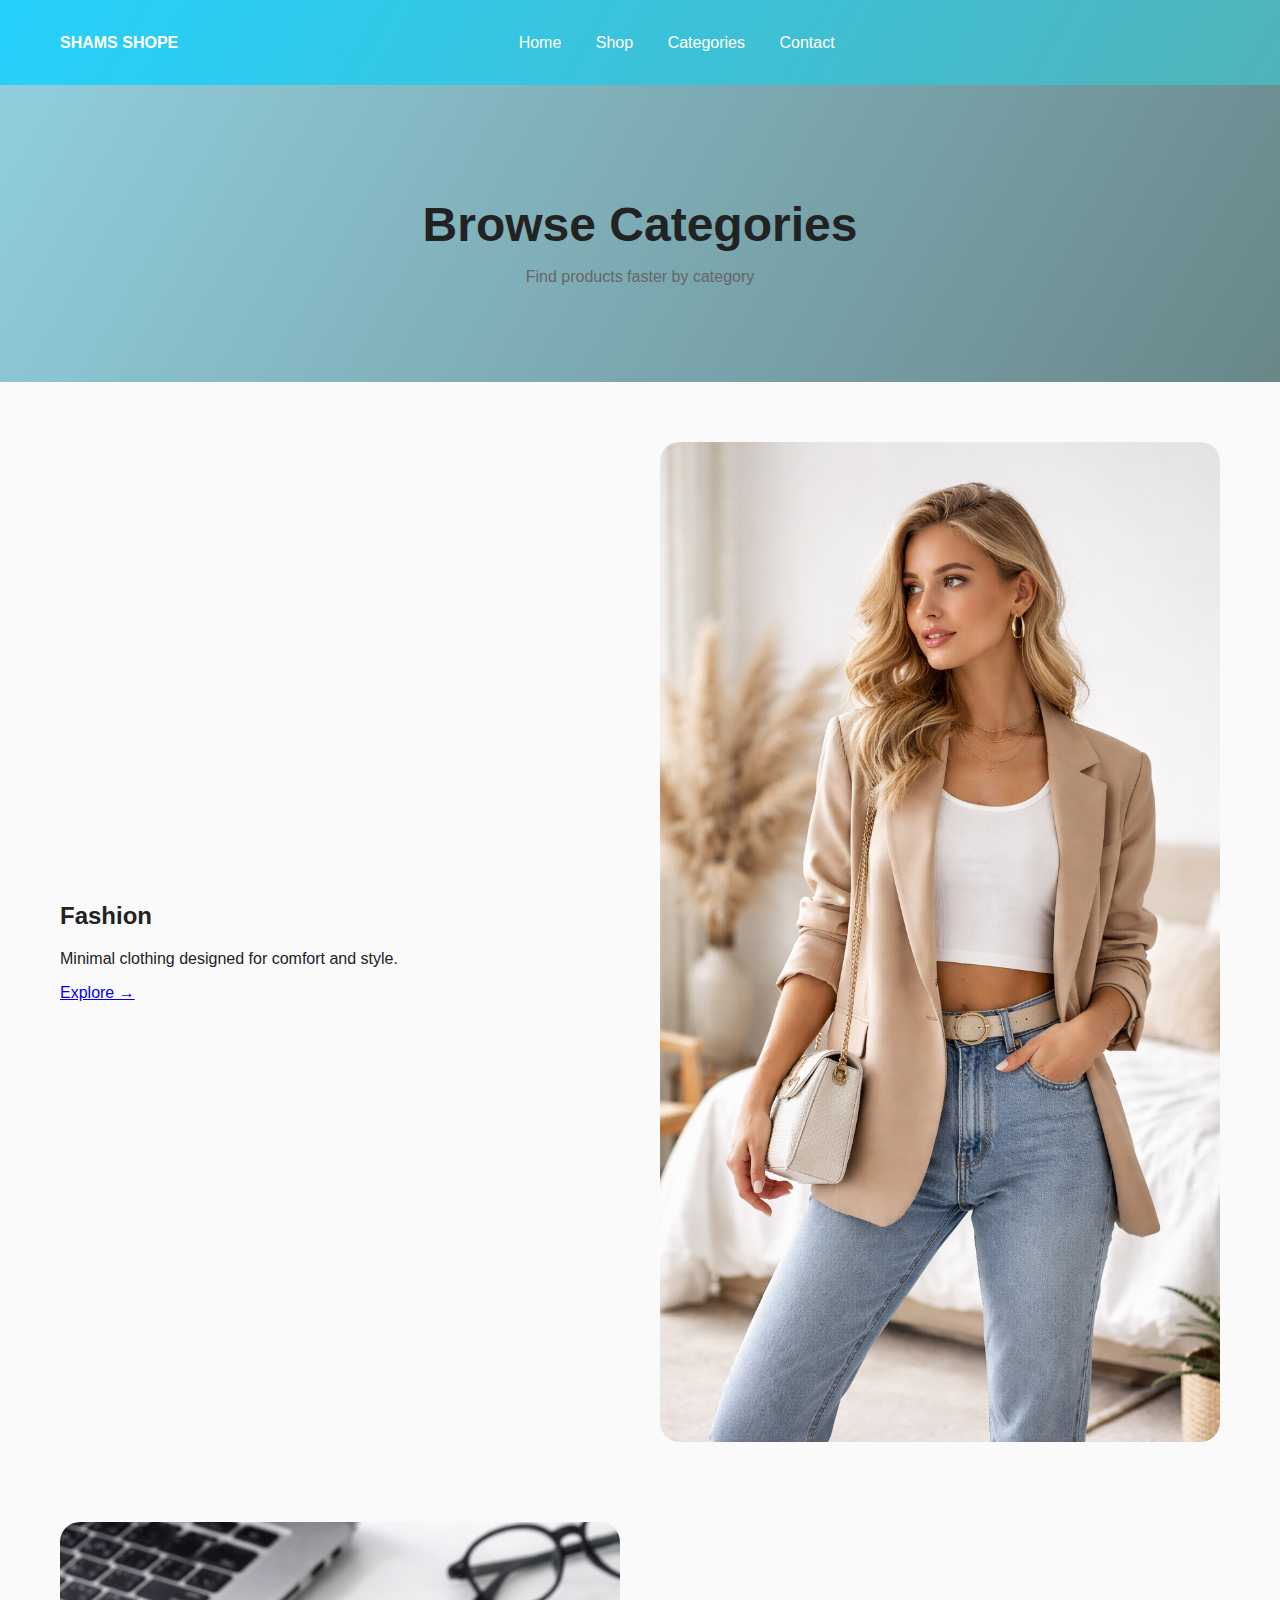
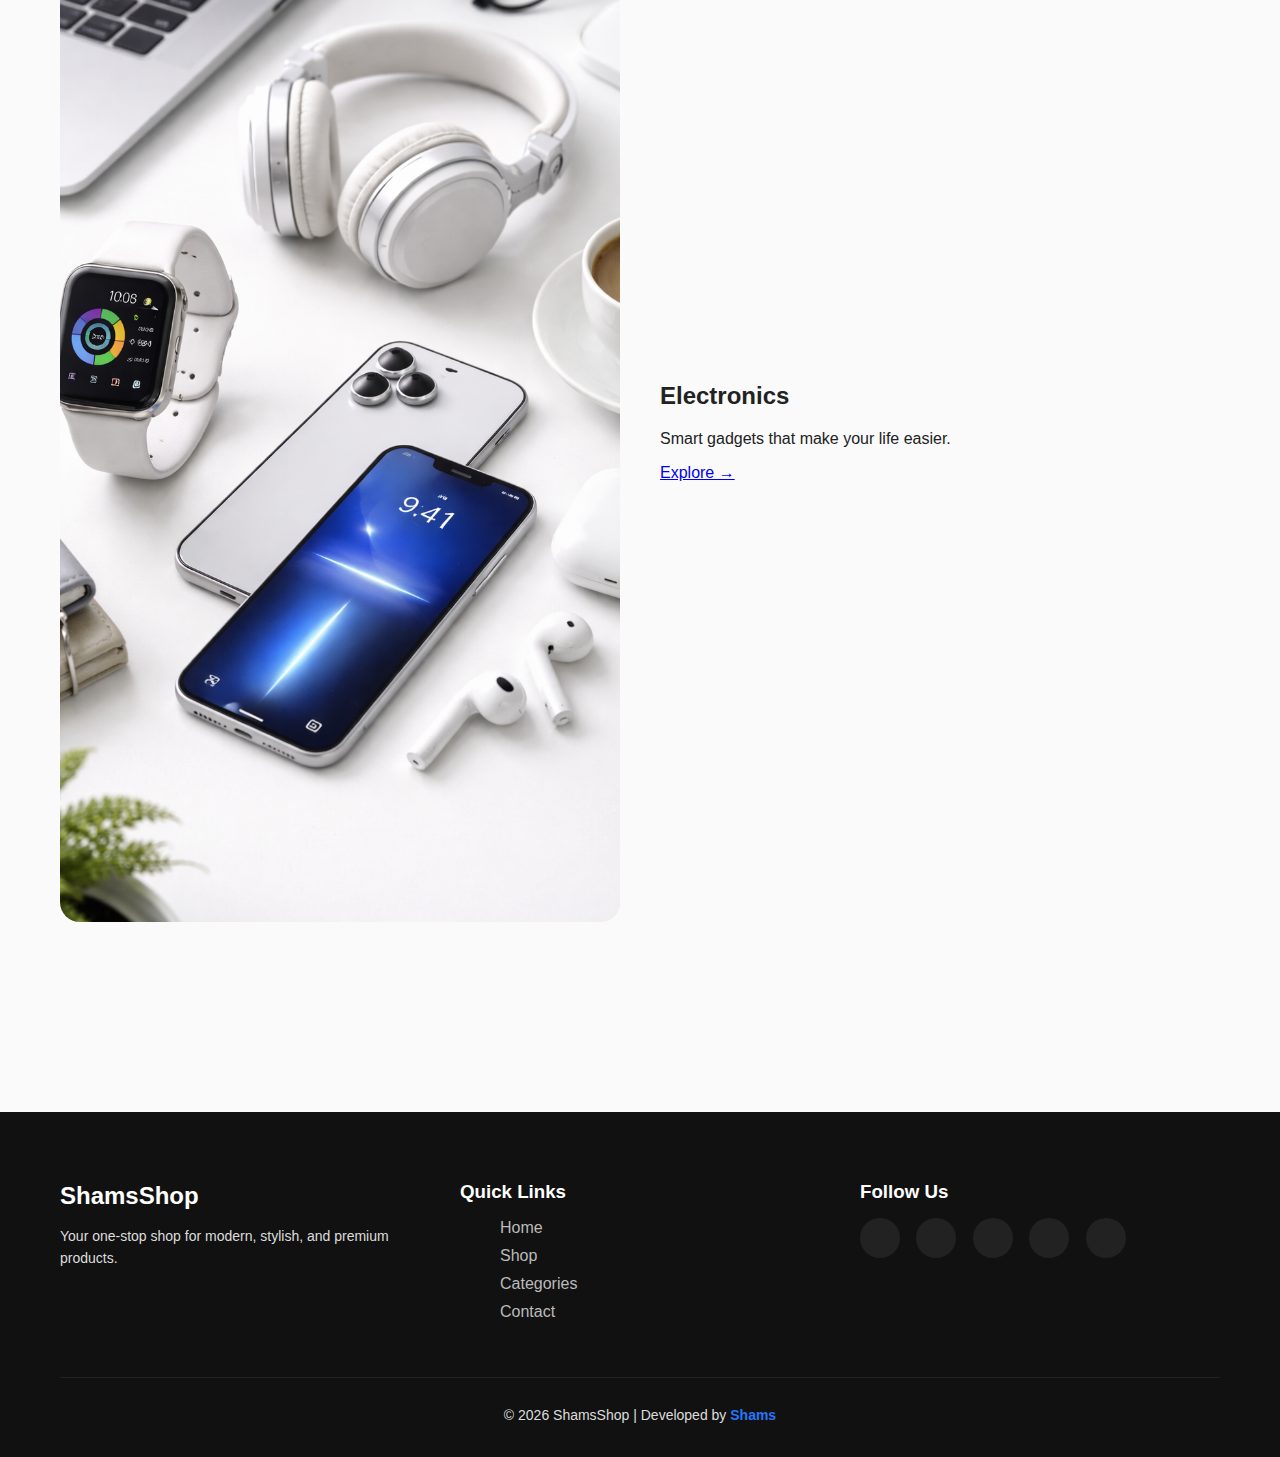
<file: categories.html>
<!DOCTYPE html>
<html lang="en">
<head>
<meta charset="UTF-8">
<title>Categories – CharmShop</title>
<link rel="stylesheet" href="./other.css">

</head>
<body>
<header class="header">
    <div class="logo">SHAMS SHOPE</div>
    <nav>
        <a href="./index.html">Home</a>
        <a href="./shop.html">Shop</a>
        <a href="./categories.html">Categories</a>
        <a href="./contact.html">Contact</a>
    </nav>
    <div class="icons">
        <i class="fa fa-search"></i>
        <i class="fa fa-heart"></i>
        <i class="fa fa-shopping-cart"></i>
    </div>
</header>

<section class="hero-light">
    <h1>Browse Categories</h1>
    <p>Find products faster by category</p>
</section>

<section class="category-modern">

    <div class="category-row">
    <div class="category-text">
        <h2>Fashion</h2>
        <p>Minimal clothing designed for comfort and style.</p>
        <a href="shop.html">Explore →</a>
    </div>
    <div class="category-image">
        <img src="./1.png" alt="Fashion">
    </div>
   </div>

  <div class="category-row reverse">
    <div class="category-text">
        <h2>Electronics</h2>
        <p>Smart gadgets that make your life easier.</p>
        <a href="shop.html">Explore →</a>
    </div>
    <div class="category-image">
        <img src="./2.png" alt="Electronics">
    </div>
  </div>


</section>



<footer class="footer">
    <div class="footer-container">

        
        <div class="footer-box">
            <h2>ShamsShop</h2>
            <p>Your one-stop shop for modern, stylish, and premium products.</p>
        </div>

        
        <div class="footer-box">
            <h3>Quick Links</h3>
            <ul>
                <li><a href="./index.html">Home</a></li>
                <li><a href="./shop.html">Shop</a></li>
                <li><a href="./categories.html">Categories</a></li>
                <li><a href="./contact.html">Contact</a></li>
            </ul>
        </div>

        
        <div class="footer-box">
            <h3>Follow Us</h3>
            <div class="social-icons">
                <a href="https://wa.me/XXXXXXXXXX" target="_blank"><i class="fab fa-whatsapp"></i></a>
                <a href="https://www.instagram.com/" target="_blank"><i class="fab fa-instagram"></i></a>
                <a href="https://www.facebook.com/" target="_blank"><i class="fab fa-facebook-f"></i></a>
                <a href="https://www.linkedin.com/" target="_blank"><i class="fab fa-linkedin-in"></i></a>
                <a href="https://www.tiktok.com/" target="_blank"><i class="fab fa-tiktok"></i></a>
            </div>
        </div>

    </div>

    
    <div class="footer-bottom">
        <p>© 2026 ShamsShop | Developed by <span>Shams</span></p>
    </div>
</footer>
</body>
</html>
</file>
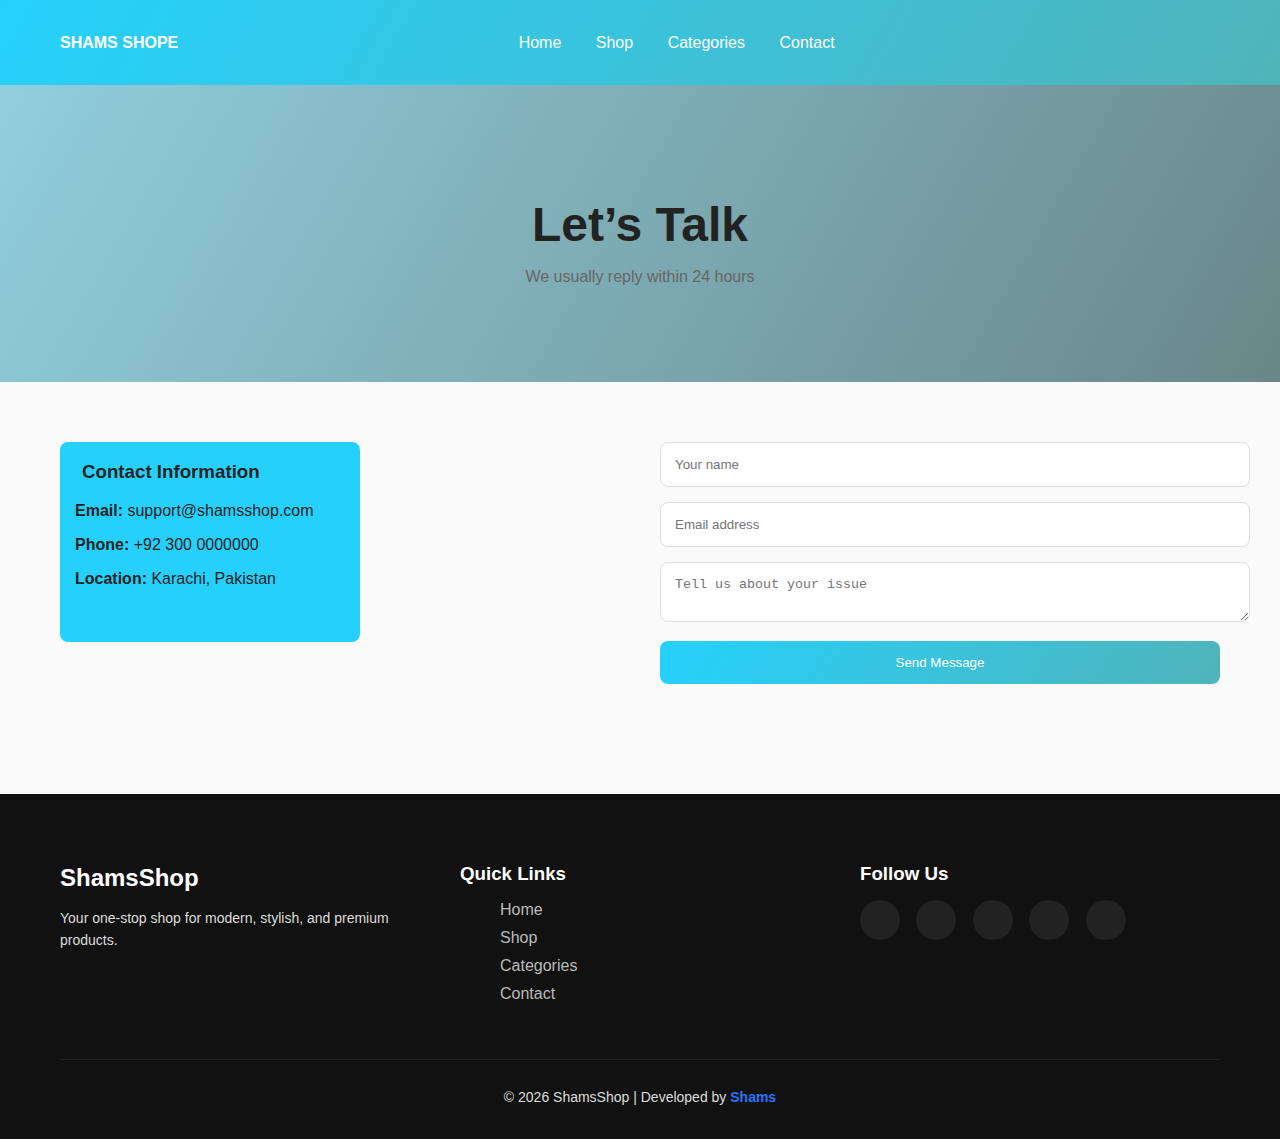
<file: contact.html>
<!DOCTYPE html>
<html lang="en">
<head>
<meta charset="UTF-8">
<title>Contact – CharmShop</title>
<link rel="stylesheet" href="./other.css">

</head>
<body>

    <header class="header">
    <div class="logo">SHAMS SHOPE</div>
    <nav>
        <a href="./index.html">Home</a>
        <a href="./shop.html">Shop</a>
        <a href="./categories.html">Categories</a>
        <a href="./contact.html">Contact</a>
    </nav>
    <div class="icons">
        <i class="fa fa-search"></i>
        <i class="fa fa-heart"></i>
        <i class="fa fa-shopping-cart"></i>
    </div>
</header>

<section class="hero-light">
    <h1>Let’s Talk</h1>
    <p>We usually reply within 24 hours</p>
</section>

<section class="contact-modern">

    <div class="left">
        <h3>Contact Information</h3>
        <p><strong>Email:</strong> support@shamsshop.com</p>
        <p><strong>Phone:</strong> +92 300 0000000</p>
        <p><strong>Location:</strong> Karachi, Pakistan</p>
    </div>

    <form class="contact-right">
        <input type="text" placeholder="Your name">
        <input type="email" placeholder="Email address">
        <textarea placeholder="Tell us about your issue"></textarea>
        <button>Send Message</button>
    </form>

</section>



<footer class="footer">
    <div class="footer-container">

        
        <div class="footer-box">
            <h2>ShamsShop</h2>
            <p>Your one-stop shop for modern, stylish, and premium products.</p>
        </div>

        
        <div class="footer-box">
            <h3>Quick Links</h3>
            <ul>
                <li><a href="./index.html">Home</a></li>
                <li><a href="./shop.html">Shop</a></li>
                <li><a href="./categories.html">Categories</a></li>
                <li><a href="./contact.html">Contact</a></li>
            </ul>
        </div>

        
        <div class="footer-box">
            <h3>Follow Us</h3>
            <div class="social-icons">
                <a href="https://wa.me/XXXXXXXXXX" target="_blank"><i class="fab fa-whatsapp"></i></a>
                <a href="https://www.instagram.com/" target="_blank"><i class="fab fa-instagram"></i></a>
                <a href="https://www.facebook.com/" target="_blank"><i class="fab fa-facebook-f"></i></a>
                <a href="https://www.linkedin.com/" target="_blank"><i class="fab fa-linkedin-in"></i></a>
                <a href="https://www.tiktok.com/" target="_blank"><i class="fab fa-tiktok"></i></a>
            </div>
        </div>

    </div>

    
    <div class="footer-bottom">
        <p>© 2026 ShamsShop | Developed by <span>Shams</span></p>
    </div>
</footer>
</body>
</html>
</file>
<file: other.css>
body {
    margin: 0;
    font-family: 'Poppins', sans-serif;
    background: #fafafa;
    color: #222;
}

.header {
    display: flex;
    justify-content: space-between;
    align-items: center;
    padding: 15px 60px;
    background:linear-gradient(120deg, #25d1fc,  #50b4ba);
    color: white;
    height: 55px;
}

.header nav a {
    margin: 0 15px;
    color: white;
    text-decoration: none;
}

.logo{
    font-weight: bold;
}

.icons i {
    margin-left: 15px;
    cursor: pointer;
}



.hero-light {
    padding: 80px 20px;
    text-align: center;
    background: linear-gradient(120deg, #91cedd,  #698789);
}

.hero-light h1 {
    font-size: 48px;
    margin-bottom: 10px;
}

.hero-light p {
    color: #666;
}


.shop-modern {
    padding: 60px;
}

.shop-topbar {
    display: flex;
    justify-content: space-between;
    margin-bottom: 30px;
}

.modern-grid {
    display: grid;
    grid-template-columns: repeat(4, 1fr);
    gap: 30px;
}

.modern-card {
    background: white;
    padding: 20px;
    border-radius: 14px;
    box-shadow: 0 10px 30px rgba(0,0,0,0.06);
}

.card-img {
    height: 180px;
    background: #eee;
    border-radius: 10px;
    margin-bottom: 15px;
}

.modern-card button {
    margin-top: 10px;
    background: linear-gradient(120deg, #25d1fc,  #50b4ba);
    border: none;
    color: white;
    padding: 10px;
    width: 100%;
    border-radius: 8px;
}


.category-modern {
    padding: 60px;
}

.category-row {
    display: grid;
    grid-template-columns: 1fr 1fr;
    gap: 40px;
    align-items: center;
    margin-bottom: 80px;
}

.category-row.reverse {
    direction: rtl;
}

.category-row.reverse * {
    direction: ltr;
}

.category-image {
    height: 700px;
    background: #eaeaea;
    border-radius: 20px;
}


.contact-modern {
    padding: 60px;
    display: grid;
    grid-template-columns: 1fr 1fr;
    gap: 40px;
}

.contact-right input,
.contact-right textarea {
    width: 100%;
    padding: 14px;
    margin-bottom: 15px;
    border-radius: 8px;
    border: 1px solid #ddd;
}

.contact-right button {
    background:linear-gradient(120deg, #25d1fc,  #50b4ba);
    color: white;
    padding: 14px;
    border: none;
    border-radius: 8px;
    width: 100%;
}

.left{
   background-color: #25d1fc;
   width: 300px;
   height: 200px;
   border-radius: 8px;

}

.left h3 {
    padding-left: 22px;
}
.left p {
    padding-left: 15px;
}


.footer {
    background: #111;
    color: #ddd;
    padding: 50px 60px 20px;
    margin-top: 50px;
}

.footer-container {
    display: grid;
    grid-template-columns: repeat(3, 1fr);
    gap: 40px;
}

.footer-box h2,
.footer-box h3 {
    color: #fff;
    margin-bottom: 15px;
}

.footer-box p {
    line-height: 1.6;
    font-size: 14px;
}

.footer-box ul {
    list-style: none;
}

.footer-box ul li {
    margin-bottom: 10px;
}

.footer-box ul li a {
    color: #bbb;
    text-decoration: none;
    transition: 0.3s;
}

.footer-box ul li a:hover {
    color: #2575fc;
}


.social-icons a {
    display: inline-block;
    margin-right: 12px;
    width: 40px;
    height: 40px;
    background: #222;
    color: white;
    text-align: center;
    line-height: 40px;
    border-radius: 50%;
    transition: 0.3s;
    font-size: 18px;
}

.social-icons a:hover {
    background: #2575fc;
    transform: translateY(-4px);
}


.footer-bottom {
    text-align: center;
    margin-top: 40px;
    border-top: 1px solid #222;
    padding-top: 15px;
    font-size: 14px;
}

.footer-bottom span {
    color: #2575fc;
    font-weight: bold;
}



.card-img {
    height: 250px;
    border-radius: 10px;
    overflow: hidden;
    background: #f0f0f0;
}

.card-img img {
    width: 100%;
    height: 100%;
    object-fit: cover;
    display: block;
}


.category-image {
    height: 1000px;
    border-radius: 20px;
    overflow: hidden;
    background: #eee;
}

.category-image img {
    width: 100%;
    height: 100%;
    object-fit: cover;
    display: block;
}
.category-row:hover img {
    transform: scale(1.05);
    transition: 0.4s ease;
}
</file>
